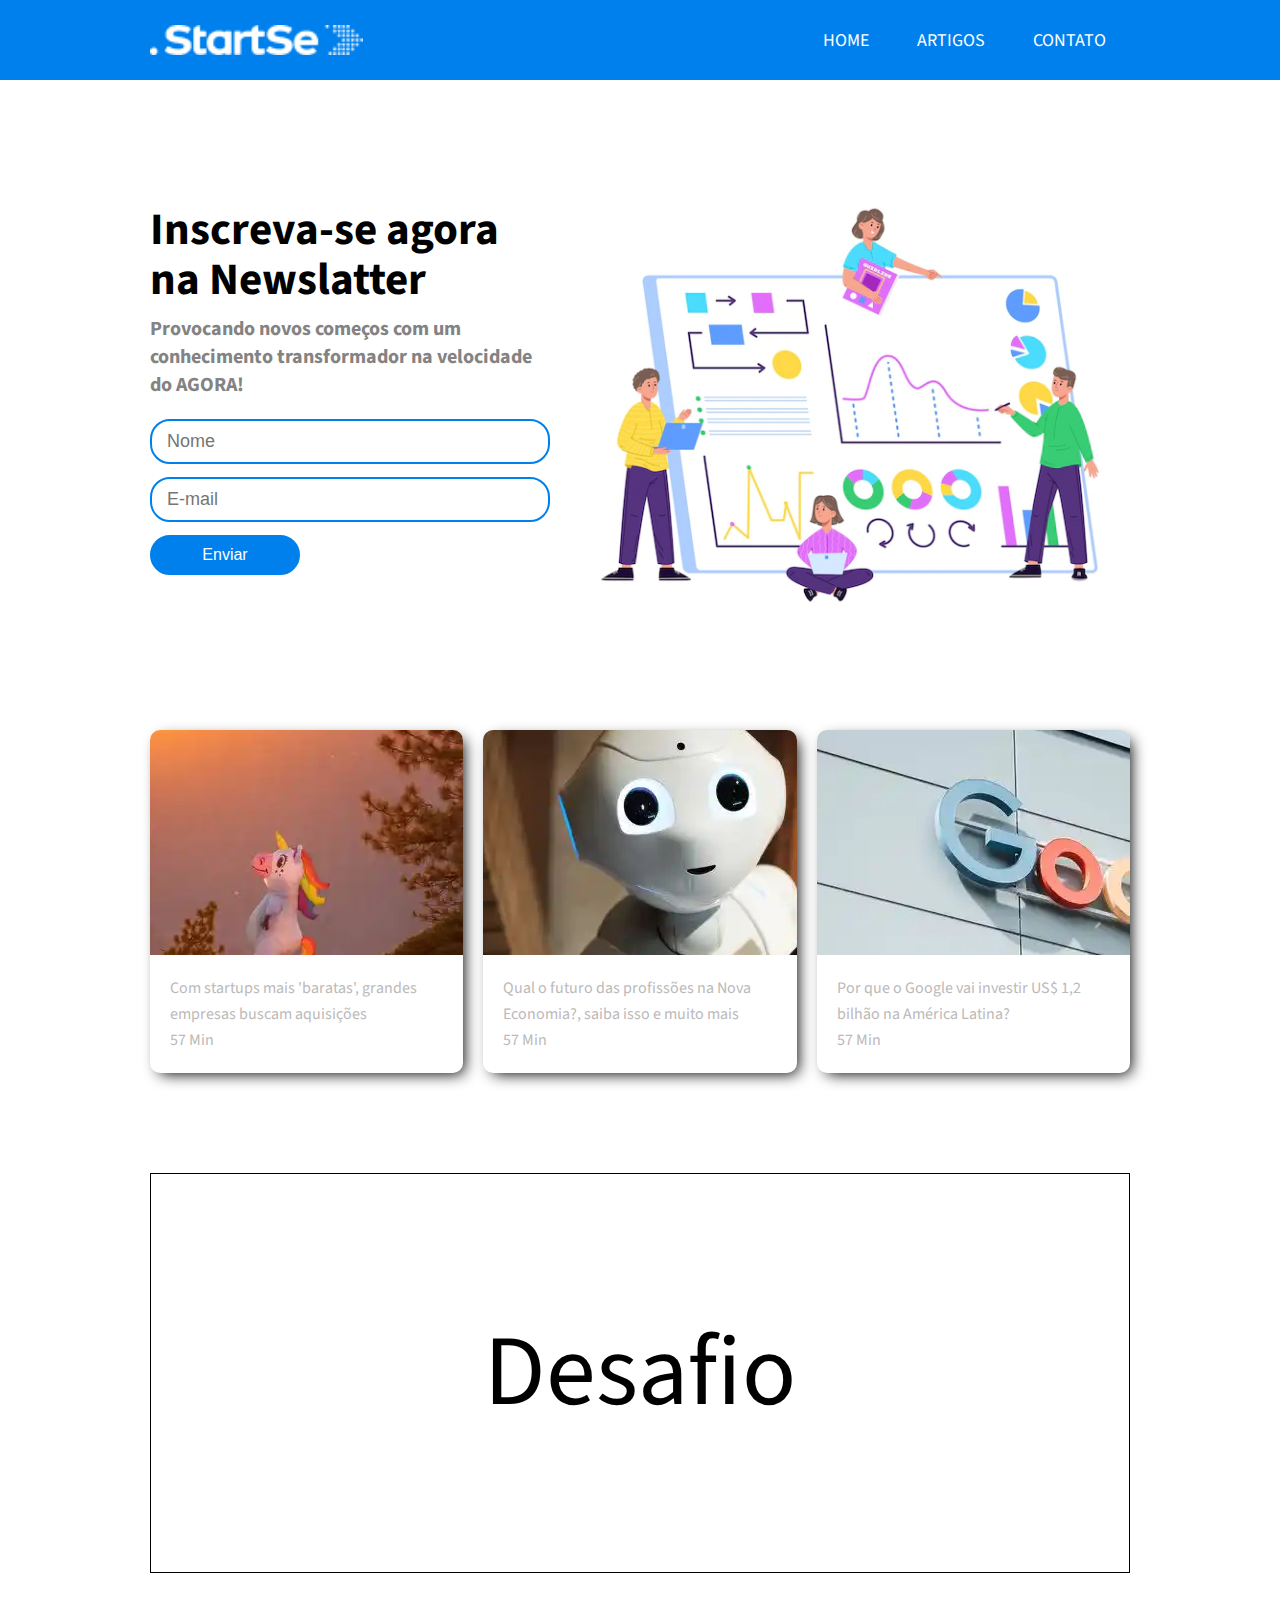
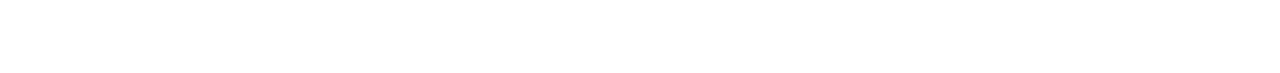
<file: index.html>
<!DOCTYPE html>
<html lang="en">
  <head>
    <meta charset="UTF-8" />
    <meta http-equiv="X-UA-Compatible" content="IE=edge" />
    <meta name="viewport" content="width=device-width, initial-scale=1.0" />
    <title>Startse</title>
    <link rel="icon" type="image/x-icon" href="/images/favicon.ico" />
    <link rel="stylesheet" href="./css/responsive.css" />
    <link rel="stylesheet" href="./css/style.css" />
  </head>
  <body>
    <!-- /*=============== Header ==================*/ -->
    <header>
      <div class="container">
        <img src="./images/image.png" alt="Logo da empresa" />
        <div class="menu-section">
          <div class="container-menu">
            <input type="checkbox" id="checkbox-menu" />
          <!-- trocou nome da class -->
            <label class="menu-button-container" for="checkbox-menu">
              <span></span>
              <span></span>
              <span></span>
            </label>
            <!-- div fecha na linha 40 agora -->
            <nav>
              <ul class="menu">
                <li>
                  <a href="#">Home</a>
                </li>
                <li>
                  <a href="#">Artigos</a>
                </li>
                <li>
                  <a href="#">Contato</a>
                </li>
              </ul>
            </nav>
          </div>
        </div>
      </div>
    </header>
    <!-- /*=============== Main do inscreva-se ==================*/ -->
    <main>
      <div class="container-main">
        <div>
          <h2><span>Inscreva-se agora</span></h2>
          <h2>na Newslatter</h2>
          <h3>
            Provocando novos começos com um conhecimento transformador na
            velocidade do AGORA!
          </h3>
          <form>
            <input type="text" placeholder="Nome" />
            <input type="email" placeholder="E-mail" />
            <input type="submit" value="Enviar" />
          </form>
        </div>
        <img src="./images/register.webp" alt="" />
      </div>
    </main>
    <!-- /*=============== CARDS ==================*/ -->
    <section class="cards">
      <div class="card">
        <div class="image">
          <img src="./images/unicornio.webp" />
        </div>
        <div class="content">
          <p class="title text--medium">
            Com startups mais 'baratas', grandes empresas buscam aquisições
          </p>
          <div class="info">
            <p class="text--medium">57 Min</p>
          </div>
        </div>
      </div>
      <!-- Adicionou a tag a -->
      <a href="./artigos/robo/artigo.html">
        <div class="card">
          <div class="image">
            <img src="./images/robo.webp" />
          </div>
          <div class="content">
            <p class="title text--medium">
              Qual o futuro das profissões na Nova Economia?, saiba isso e muito
              mais
            </p>
            <div class="info">
              <p class="text--medium">57 Min</p>
            </div>
          </div>
        </div>
      </a>

      <div class="card">
        <div class="image">
          <img src="./images/google.webp" />
        </div>
        <div class="content">
          <p class="title text--medium">
            Por que o Google vai investir US$ 1,2 bilhão na América Latina?
          </p>
          <div class="info">
            <p class="text--medium">57 Min</p>
          </div>
        </div>
      </div>
    </section>
    <!-- /*=============== Desafio ==================*/ -->
    <section id="form">
      <div class="desafio">Desafio</div>
    </section>
  </body>
</html>
</file>
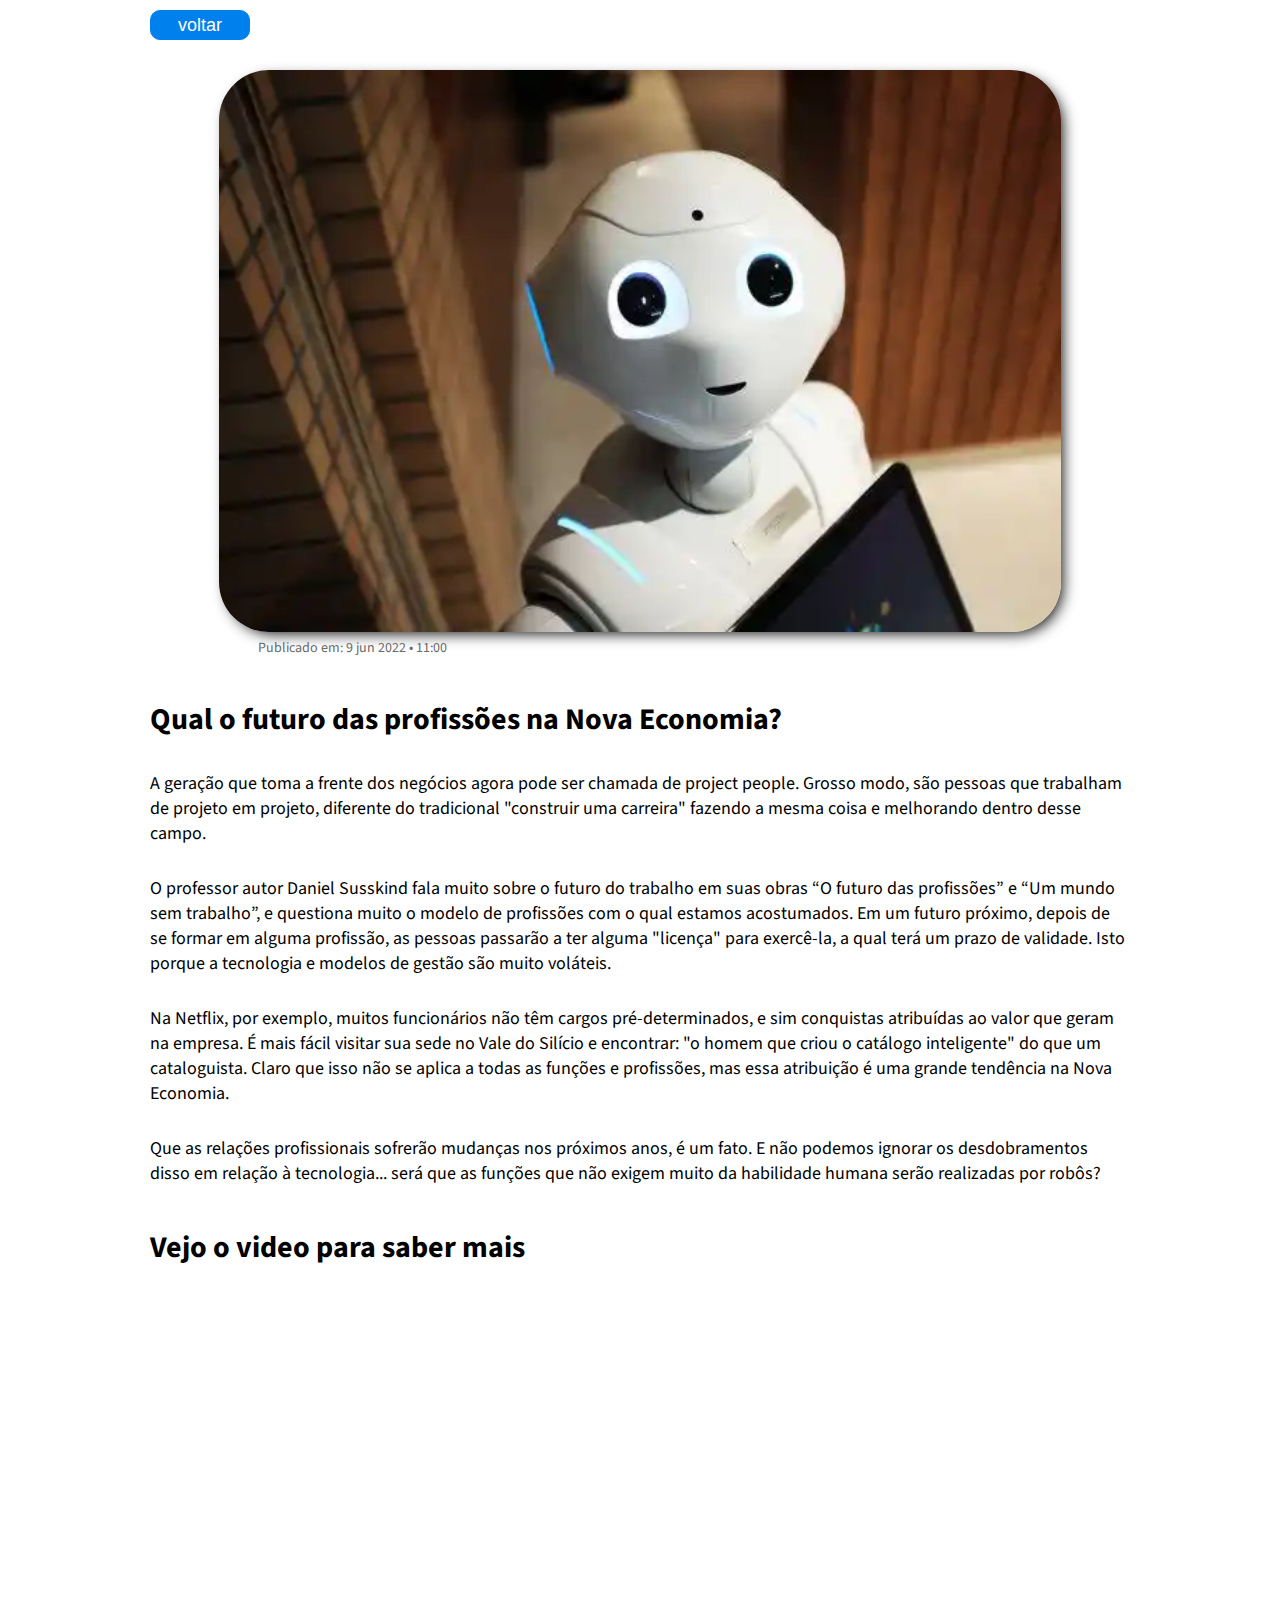
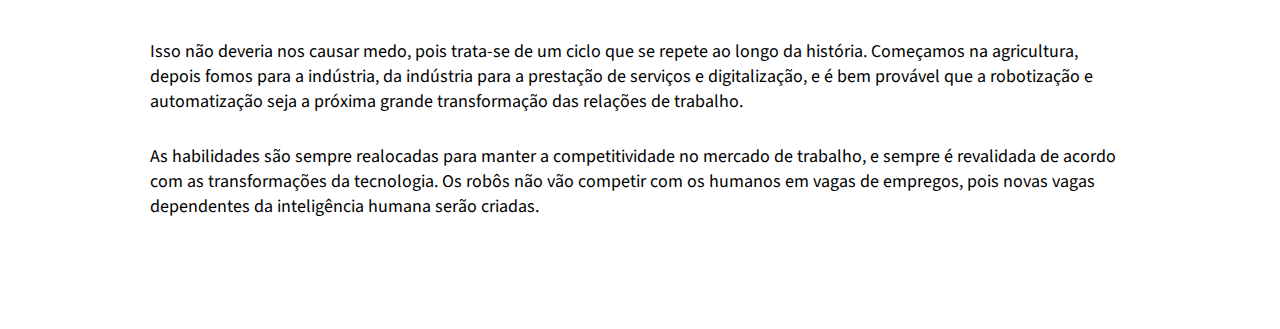
<file: artigos/robo/artigo.html>
<!DOCTYPE html>
<html lang="en">
  <head>
    <meta charset="UTF-8" />
    <meta http-equiv="X-UA-Compatible" content="IE=edge" />
    <meta name="viewport" content="width=device-width, initial-scale=1.0" />
    <link rel="stylesheet" href="./artigo.css" />
    <title>Document</title>
  </head>
  <body>
    <section>
      <div>
        <a href="../../index.html">
          <button>voltar</button>
        </a>
      </div>
      <img src="../../images/robo.webp" alt="" />
      <p class="public">Publicado em: 9 jun 2022 • 11:00</p>
      <h1>Qual o futuro das profissões na Nova Economia?</h1>
      <p>
        A geração que toma a frente dos negócios agora pode ser chamada de
        project people. Grosso modo, são pessoas que trabalham de projeto em
        projeto, diferente do tradicional "construir uma carreira" fazendo a
        mesma coisa e melhorando dentro desse campo.
      </p>
      <p>
        O professor autor Daniel Susskind fala muito sobre o futuro do trabalho
        em suas obras “O futuro das profissões” e “Um mundo sem trabalho”, e
        questiona muito o modelo de profissões com o qual estamos acostumados.
        Em um futuro próximo, depois de se formar em alguma profissão, as
        pessoas passarão a ter alguma "licença" para exercê-la, a qual terá um
        prazo de validade. Isto porque a tecnologia e modelos de gestão são
        muito voláteis.
      </p>
      <p>
        Na Netflix, por exemplo, muitos funcionários não têm cargos
        pré-determinados, e sim conquistas atribuídas ao valor que geram na
        empresa. É mais fácil visitar sua sede no Vale do Silício e encontrar:
        "o homem que criou o catálogo inteligente" do que um cataloguista. Claro
        que isso não se aplica a todas as funções e profissões, mas essa
        atribuição é uma grande tendência na Nova Economia.
      </p>
      <p>
        Que as relações profissionais sofrerão mudanças nos próximos anos, é um
        fato. E não podemos ignorar os desdobramentos disso em relação à
        tecnologia... será que as funções que não exigem muito da habilidade
        humana serão realizadas por robôs?
      </p>
      <h2>Vejo o video para saber mais</h2>

      <div class="content-video">
        <iframe
          width="560"
          height="315"
          src="https://www.youtube.com/embed/YlrFbqUcE-Y"
          title="YouTube video player"
          frameborder="0"
          allow="accelerometer; autoplay; clipboard-write; encrypted-media; gyroscope; picture-in-picture"
          allowfullscreen
        ></iframe>
      </div>
      <p>
        Isso não deveria nos causar medo, pois trata-se de um ciclo que se
        repete ao longo da história. Começamos na agricultura, depois fomos para
        a indústria, da indústria para a prestação de serviços e digitalização,
        e é bem provável que a robotização e automatização seja a próxima grande
        transformação das relações de trabalho.
      </p>
      <p>
        As habilidades são sempre realocadas para manter a competitividade no
        mercado de trabalho, e sempre é revalidada de acordo com as
        transformações da tecnologia. Os robôs não vão competir com os humanos
        em vagas de empregos, pois novas vagas dependentes da inteligência
        humana serão criadas.
      </p>
    </section>
  </body>
</html>


<!-- https://www.startse.com/artigos/futuro-profissoes-nova-economia -->
</file>
<file: css/responsive.css>
/*=============== 
Main do inscreva-se
==================*/
@media (max-width: 1000px) {
  main .container-main div {
    margin: auto;
  }
  main .container-main img {
    display: none;
  }
  h2 {
    margin-left: 50px;
  }
  div h3 {
    margin-left: 50px;
  }
  form {
    display: flex;
    align-items: center;
    width: 100%;
    padding-top: 30px;
    text-align: center;
    flex-direction: column;
  }
  input {
    margin: 12px;
  }
}

/*=============== 
Header
==================*/

@media (max-width: 1000px) {
  .container {
    padding: 0px 20px;
  }
}
@media (max-width: 630px) {

  .menu-button-container {
    display: flex;
  }

  .menu {
    position: absolute;
    margin-top: 30px;
    flex-direction: column;
    width: 100vw;
    justify-content: center;
    align-items: center;
    left: 100%;
    transform: translateX(100vw);
    transition: 0.5s ease transform;
  }

  .menu>li {
    display: flex;
    justify-content: center;
    margin: 0;
    padding: 0px;
    width: 100%;
    color: white;
    background-color: #0080ed;
    border-radius: 5px;

  }

  .menu>li:not(:last-child) {
    border-bottom: 1px solid white;
  }

  .menu li a {
    flex: 1;
    text-align: center;
  }

  main .container-main img {
    display: none;
  }

    /*=============== 
não mudou nada
==================*/

  label {
    cursor: pointer;
    position: relative;
    display: block;
    height: 22px;
    width: 30px;
  }

  label span {
    position: absolute;
    display: block;
    height: 5px;
    width: 100%;
    border-radius: 30px;
    background: #ffff;
    transition: 0.25s ease-in-out;
  }

  label span:nth-child(1) {
    top: 0;
  }

  label span:nth-child(2) {
    top: 8px;
  }

  label span:nth-child(3) {
    top: 16px;
  }

  #checkbox-menu:checked + label span:nth-child(1) {
    transform: rotate(-45deg);
    top: 8px;
  }

  #checkbox-menu:checked + label span:nth-child(2) {
    opacity: 0;
  }

  #checkbox-menu:checked + label span:nth-child(3) {
    transform: rotate(45deg);
    top: 8px;
  }

  /*=============== 
add por vc gabriel
==================*/

  nav.menu {
    width: 100%;
  }

  #checkbox-menu:checked~nav .menu {
    transform: translateX(-100vw);
    transition: 0.5s ease transform;
  }
}
</file>
<file: artigos/robo/artigo.css>
@import url("https://fonts.googleapis.com/css?family=Source+Sans+Pro");

* {
  box-sizing: border-box;
  margin: 0;
  padding: 0;
  outline: 0;
}

html,
body {
  font-family: "Source Sans Pro";
  text-rendering: optimizelegibility;
  -webkit-font-smoothing: antialiased;
}

/*=============== 
 Button voltar
  ==================*/

section {
  max-width: 980px;
  margin: auto;
  transform: translateY(-10px);
}
button {
  width: 100px;
  height: 30px;
  margin: 20px 0 30px 0px;
  border-radius: 10px;
  color: white;
  font-size: 18px;
  background-color: #0080ed;
  border: 1px solid #0080ed;
  cursor: pointer;
}
button:hover {
  background-color: rgba(0, 128, 237, 0.75);
  transform: translateY(-2px);
}

/*=============== 
  imagem
  ==================*/
img {
  width: 86%;
  margin: 0 7%;
  border-radius: 50px;
  box-shadow: 5px 5px 15px -4px #000000;
  transition: all 0.6s ease 0s;
  object-fit: contain;
}
img:hover {
  transform: translateY(-7px);
}
.public {
  font-size: 14px;
  margin: 0 0 0 11%;
  color: #696a6a;
}

/*=============== 
  Textos
  ==================*/
h1 {
  margin: 40px 0 25px 0;
  font-size: 30px;
}
p {
  margin: 30px 0 0 0;
  font-size: 18px;
}
p:last-child {
  padding-bottom: 100px;
}

h2 {
  margin: 40px 0 25px 0;
  font-size: 30px;
}

/*=============== 
  video
  ==================*/
.content-video {
  display: flex;
  justify-content: center;
}


/*=============== 
  responsividades
  ==================*/

@media (max-width: 1000px) {
  section {
    padding: 0 20px;
  }
  h1 {
    font-size: 25px;
  }
  h2 {
    font-size: 25px;
  }
  p {
    font-size: 16px;
  }
  img {
    width: 86%;
    min-height: 300px;
    object-fit: cover;
  }

}
</file>
<file: css/style.css>
@import url("https://fonts.googleapis.com/css?family=Source+Sans+Pro");

/*=============== 
reset css
==================*/
* {
  box-sizing: border-box;
  margin: 0;
  padding: 0;
  outline: 0;
}

html,
body {
  /* remove height */
  font-family: "Source Sans Pro";
  text-rendering: optimizelegibility;
  -webkit-font-smoothing: antialiased;
}

/*=============== 
Header
==================*/
header {
  background-color: #0080ed;
}

header .container {
  display: flex;
  align-items: center;
  justify-content: space-between;
  max-width: 980px;
  height: 80px;
  margin: auto;
}

header nav ul {
  display: flex;
}

header nav ul li {
  list-style: none;
}

header nav ul li a {
  text-decoration: none;
  color: white;
  text-transform: uppercase;
  font-size: 18px;
  padding: 24px;
  transition: all 250ms linear 0s;
}

header nav ul li a:hover {
  background: rgba(255, 255, 255, 0.15);
}
header .container img {
  height: 30px;
}
/*=============== 
add por vc gabriel
==================*/
#checkbox-menu {
  display:none;
}
/*=============== 
Main do inscreva-se
==================*/
main {
  margin-bottom: 100px;
}
main .container-main {
  display: flex;
  align-items: center;
  justify-content: space-between;
  max-width: 980px;
  margin: 100px auto 0px auto;
}
main .container-main div {
  align-items: center;
  height: 400px;
}

h2 {
  color: rgb(0, 0, 0);
  font-size: 45px;
  line-height: 50px;
  font-weight: bold;
}

h3 {
  color: rgb(131, 131, 131);
  font-size: 20px;
  line-height: 28px;
  margin: 10px 0;
}
form {
  margin-top: 20px;
}

form input {
  width: 400px;
  padding-left: 15px;
  font-size: 18px;
  height: 45px;
  margin-bottom: 13px;
  border-radius: 20px;
  border: 2px solid #0080ed;
}
form [type="submit"] {
  background-color: #0080ed;
  color: #fff;
  /* TAMANHO DO BUTTON */
  width: 150px;
  padding-left: 0px;
  font-size: 16px;
  height: 40px;
}
form [type="submit"]:hover {
  cursor: pointer;
  /* STYLE DO BUTTON */
  background-color: rgba(0, 128, 237, 0.75);
  transform: translateY(-2px);
}

main .container-main img {
  width: 600px;
}

/*=============== 
  CARDS
  ==================*/


  /* STYLE DA TAG A */
a {
  text-decoration: none;
}
.cards {
  width: 90%;
  max-width: 980px;
  margin: auto;

  display: grid;
  grid-template-columns: repeat(auto-fit, minmax(250px, 1fr));
  grid-gap: 20px;
}

.text--medium {
  font-size: 16px;
  line-height: 26px;
  font-weight: 400;
  color: rgb(187, 185, 185);
}

.card {
  display: flex;
  flex-direction: column;
  cursor: pointer;
  /* ADD BORDER RADIUS */
  border-radius: 10px;
  box-shadow: 5px 5px 15px -4px #000000;
  transition: all 0.3s ease 0s;
}

.card:hover {
  transform: translateY(-7px);
}

.image {
  width: 100%;
  padding-top: 56.25%;
  overflow: hidden;
  position: relative;
  /* ADD BORDER RADIUS E HEIGHT */
  border-radius: 10px 10px 0 0;
  height: 225px;
}

.image img {
  position: absolute;
  border-radius: 10px;
  top: 50%;
  left: 50%;
  transform: translate(-50%, -50%);
}

.content {
  margin: 20px;
}

.title {
  margin-bottom: 0px;
}
/*=============== 
  Desafio
  ==================*/
.desafio {
  font-size: 100px;
  display: flex;
  justify-content: center;
  height: 400px;
  align-items: center;
  border: 1px solid black;
  margin: 100px auto;
  max-width: 980px;
}
</file>
